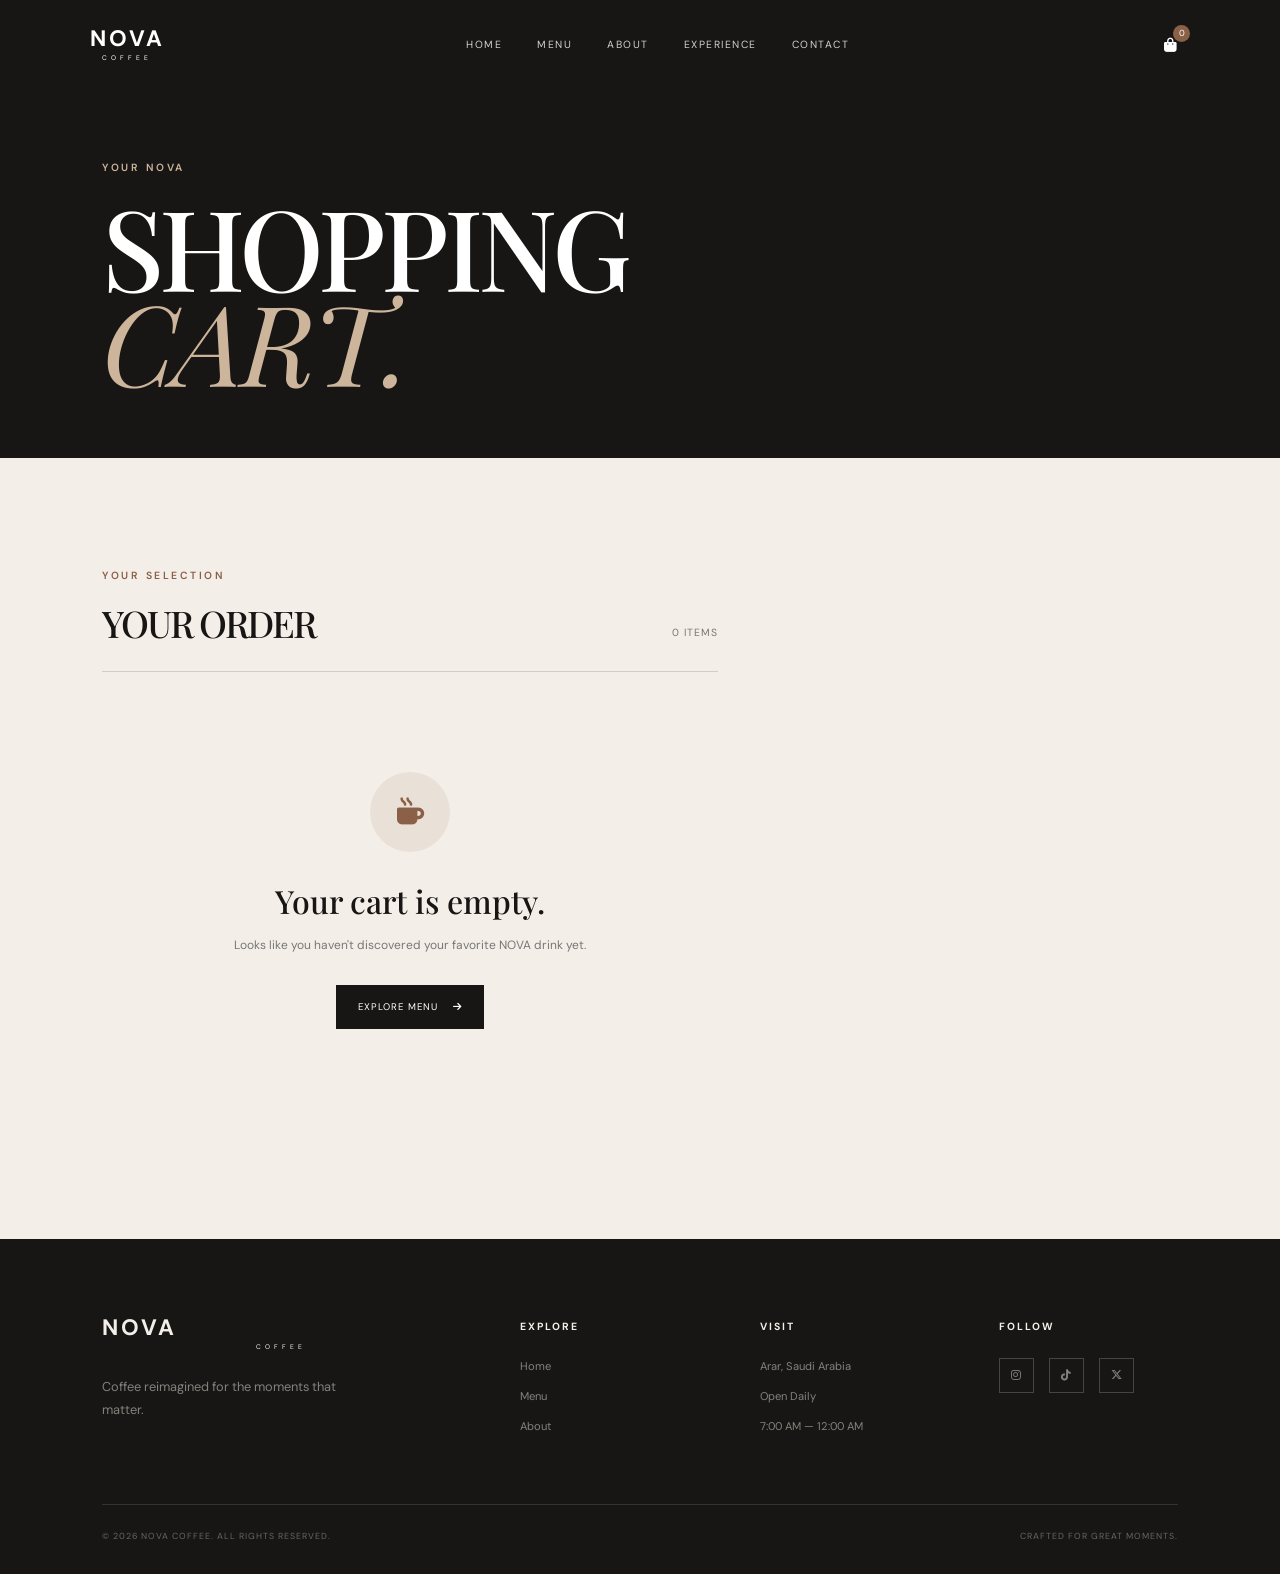
<file: cart.html>
<!DOCTYPE html>
<html lang="en">

<head>

    <meta charset="UTF-8">

    <meta name="viewport"
          content="width=device-width, initial-scale=1.0">

    <meta name="description"
          content="Your NOVA Coffee shopping cart.">

    <title>NOVA COFFEE | Cart</title>


    <!-- Google Fonts -->

    <link rel="preconnect"
          href="https://fonts.googleapis.com">

    <link rel="preconnect"
          href="https://fonts.gstatic.com"
          crossorigin>

    <link href="https://fonts.googleapis.com/css2?family=DM+Sans:wght@400;500;600;700&family=Playfair+Display:ital,wght@400;500;600;700&display=swap"
          rel="stylesheet">


    <!-- Font Awesome -->

    <link rel="stylesheet"
          href="https://cdnjs.cloudflare.com/ajax/libs/font-awesome/6.5.2/css/all.min.css">


    <!-- Main CSS -->

    <link rel="stylesheet"
          href="css/style.css">

    <!-- Cart CSS -->

    <link rel="stylesheet"
          href="css/cart.css">

</head>


<body>


<!-- =========================================
     NAVBAR
========================================= -->

<header class="navbar cart-navbar">

    <a href="index.html"
       class="logo">

        <span>NOVA</span>

        <small>COFFEE</small>

    </a>


    <nav class="nav-links"
         id="navLinks">

        <a href="index.html">
            Home
        </a>

        <a href="menu.html">
            Menu
        </a>

        <a href="index.html#about">
            About
        </a>

        <a href="index.html#experience">
            Experience
        </a>

        <a href="index.html#contact">
            Contact
        </a>

    </nav>


    <div class="nav-right">

        <a href="cart.html"
           class="cart-link active-cart">

            <i class="fa-solid fa-bag-shopping"></i>

            <span class="cart-count">
                0
            </span>

        </a>


        <button class="menu-btn"
                id="menuBtn"
                aria-label="Open menu">

            <i class="fa-solid fa-bars"></i>

        </button>

    </div>

</header>



<!-- =========================================
     CART HERO
========================================= -->

<section class="cart-hero">

    <div class="cart-hero-content">

        <p class="section-label">
            YOUR NOVA
        </p>

        <h1>
            SHOPPING
            <span>CART.</span>
        </h1>

    </div>

</section>



<!-- =========================================
     CART SECTION
========================================= -->

<main class="cart-section">


    <div class="cart-container">


        <!-- =====================================
             CART ITEMS
        ====================================== -->

        <section class="cart-items-section">


            <div class="cart-heading">

                <div>

                    <p class="section-label">
                        YOUR SELECTION
                    </p>

                    <h2>
                        YOUR ORDER
                    </h2>

                </div>


                <span id="itemsCount">
                    0 items
                </span>

            </div>


            <!-- Products inserted by JavaScript -->

            <div id="cartItems"
                 class="cart-items">

            </div>


            <!-- Empty Cart -->

            <div id="emptyCart"
                 class="empty-cart">

                <div class="empty-icon">

                    <i class="fa-solid fa-mug-hot"></i>

                </div>


                <h3>
                    Your cart is empty.
                </h3>


                <p>
                    Looks like you haven't
                    discovered your favorite
                    NOVA drink yet.
                </p>


                <a href="menu.html"
                   class="primary-btn">

                    Explore Menu

                    <i class="fa-solid fa-arrow-right"></i>

                </a>

            </div>

        </section>



        <!-- =====================================
             ORDER SUMMARY
        ====================================== -->

        <aside class="order-summary"
               id="orderSummary">

            <p class="section-label">
                ORDER SUMMARY
            </p>


            <h2>
                YOUR TOTAL
            </h2>


            <div class="summary-line">

                <span>
                    Subtotal
                </span>

                <strong id="subtotal">
                    0 SAR
                </strong>

            </div>


            <div class="summary-line">

                <span>
                    Delivery
                </span>

                <strong id="delivery">
                    15 SAR
                </strong>

            </div>


            <div class="summary-line discount-line">

                <span>
                    Discount
                </span>

                <strong id="discount">
                    - 0 SAR
                </strong>

            </div>


            <div class="summary-total">

                <span>
                    Total
                </span>

                <strong id="total">
                    0 SAR
                </strong>

            </div>


            <button class="checkout-btn"
                    id="checkoutBtn">

                Proceed to Checkout

                <i class="fa-solid fa-arrow-right"></i>

            </button>


            <a href="menu.html"
               class="continue-shopping">

                <i class="fa-solid fa-arrow-left"></i>

                Continue Shopping

            </a>


            <div class="secure-checkout">

                <i class="fa-solid fa-lock"></i>

                Secure checkout

            </div>

        </aside>

    </div>

</main>



<!-- =========================================
     DELETE CONFIRMATION
========================================= -->

<div class="confirm-overlay"
     id="confirmOverlay">

    <div class="confirm-box">

        <button class="confirm-close"
                id="confirmClose">

            <i class="fa-solid fa-xmark"></i>

        </button>


        <div class="confirm-icon">

            <i class="fa-solid fa-trash"></i>

        </div>


        <h3>
            Remove item?
        </h3>


        <p>
            Are you sure you want to
            remove this item from your cart?
        </p>


        <div class="confirm-actions">

            <button id="cancelRemove"
                    class="cancel-btn">

                Cancel

            </button>


            <button id="confirmRemove"
                    class="remove-confirm-btn">

                Remove

            </button>

        </div>

    </div>

</div>



<!-- =========================================
     FOOTER
========================================= -->

<footer id="contact">

    <div class="footer-top">


        <div class="footer-brand">

            <a href="index.html"
               class="logo">

                <span>NOVA</span>

                <small>COFFEE</small>

            </a>


            <p>
                Coffee reimagined for the
                moments that matter.
            </p>

        </div>


        <div class="footer-column">

            <h4>
                Explore
            </h4>

            <a href="index.html">
                Home
            </a>

            <a href="menu.html">
                Menu
            </a>

            <a href="index.html#about">
                About
            </a>

        </div>


        <div class="footer-column">

            <h4>
                Visit
            </h4>

            <p>
                Arar, Saudi Arabia
            </p>

            <p>
                Open Daily
            </p>

            <p>
                7:00 AM — 12:00 AM
            </p>

        </div>


        <div class="footer-column">

            <h4>
                Follow
            </h4>

            <div class="social-links">

                <a href="#">
                    <i class="fa-brands fa-instagram"></i>
                </a>

                <a href="#">
                    <i class="fa-brands fa-tiktok"></i>
                </a>

                <a href="#">
                    <i class="fa-brands fa-x-twitter"></i>
                </a>

            </div>

        </div>

    </div>


    <div class="footer-bottom">

        <p>
            © 2026 NOVA COFFEE.
            ALL RIGHTS RESERVED.
        </p>

        <p>
            CRAFTED FOR GREAT MOMENTS.
        </p>

    </div>

</footer>



<!-- =========================================
     JAVASCRIPT
========================================= -->

<script src="js/script.js"></script>

<script src="js/cart.js"></script>


</body>

</html>
</file>
<file: css/style.css>
/* =========================================
   NOVA COFFEE
   MAIN STYLESHEET
========================================= */


/* =========================================
   RESET
========================================= */

* {
    margin: 0;
    padding: 0;
    box-sizing: border-box;
}

html {
    scroll-behavior: smooth;
}

body {
    font-family: "DM Sans", sans-serif;

    background: #f3eee7;

    color: #171614;

    line-height: 1.5;

    overflow-x: hidden;
}

a {
    color: inherit;

    text-decoration: none;
}

button {
    border: none;

    font-family: inherit;

    cursor: pointer;
}

img {
    display: block;

    max-width: 100%;
}

section {
    position: relative;
}


/* =========================================
   VARIABLES
========================================= */

:root {

    --black: #171614;

    --dark: #201e1b;

    --cream: #f3eee7;

    --light-cream: #eee7de;

    --white: #ffffff;

    --coffee: #8a6047;

    --gold: #c7a47b;

    --muted: #77716b;

    --border: #d5ccc2;

}


/* =========================================
   TYPOGRAPHY
========================================= */

h1,
h2,
h3 {
    font-family: "Playfair Display", serif;

    font-weight: 500;
}

h1 span,
h2 span {
    display: block;

    font-style: italic;
}

.section-label {
    font-size: .65rem;

    font-weight: 600;

    letter-spacing: 2.5px;

    text-transform: uppercase;

    color: var(--coffee);

    margin-bottom: 22px;
}

h2 {
    font-size: clamp(3rem, 6vw, 6rem);

    line-height: .95;

    letter-spacing: -2px;
}


/* =========================================
   NAVBAR
========================================= */

.navbar {
    position: absolute;

    top: 0;
    left: 0;

    width: 100%;

    height: 90px;

    padding: 0 7%;

    display: flex;

    align-items: center;

    justify-content: space-between;

    z-index: 1000;

    color: white;

    transition:
        background .4s ease,
        color .4s ease,
        box-shadow .4s ease;
}

.navbar.scrolled {
    position: fixed;

    background: rgba(23, 22, 20, .96);

    backdrop-filter: blur(12px);

    box-shadow:
        0 10px 30px rgba(0,0,0,.1);
}


/* =========================================
   LOGO
========================================= */

.logo {
    display: flex;

    flex-direction: column;

    line-height: .8;

    letter-spacing: 3px;
}

.logo span {
    font-size: 1.4rem;

    font-weight: 700;
}

.logo small {
    font-size: .42rem;

    letter-spacing: 4px;

    margin-top: 7px;

    text-align: center;
}


/* =========================================
   NAV LINKS
========================================= */

.nav-links {
    display: flex;

    align-items: center;

    gap: 35px;
}

.nav-links a {
    position: relative;

    font-size: .65rem;

    letter-spacing: 1.5px;

    text-transform: uppercase;

    padding: 10px 0;

    opacity: .8;

    transition: .3s ease;
}

.nav-links a:hover,
.nav-links a.active {
    opacity: 1;
}

.nav-links a::after {
    content: "";

    position: absolute;

    left: 0;

    bottom: 0;

    width: 0;

    height: 1px;

    background: currentColor;

    transition: .3s ease;
}

.nav-links a:hover::after,
.nav-links a.active::after {
    width: 100%;
}


/* =========================================
   NAV RIGHT
========================================= */

.nav-right {
    display: flex;

    align-items: center;

    gap: 20px;
}

.cart-link {
    position: relative;

    width: 40px;
    height: 40px;

    display: grid;

    place-items: center;

    font-size: .9rem;
}

.cart-count {
    position: absolute;

    top: 0;
    right: 0;

    width: 17px;
    height: 17px;

    border-radius: 50%;

    background: var(--coffee);

    color: white;

    display: grid;

    place-items: center;

    font-size: .55rem;
}

.menu-btn {
    display: none;

    width: 40px;
    height: 40px;

    background: transparent;

    color: inherit;

    font-size: 1.1rem;
}


/* =========================================
   HERO
========================================= */

.hero {
    min-height: 100vh;

    display: flex;

    align-items: center;

    padding: 160px 8% 100px;

    color: white;

    background:
        url("https://images.unsplash.com/photo-1442512595331-e89e73853f31?auto=format&fit=crop&w=2000&q=90")
        center / cover no-repeat;
}

.hero-overlay {
    position: absolute;

    inset: 0;

    background:
        linear-gradient(
            90deg,
            rgba(0,0,0,.78),
            rgba(0,0,0,.35),
            rgba(0,0,0,.15)
        );
}

.hero-content {
    position: relative;

    z-index: 2;

    max-width: 850px;
}

.hero-content .section-label {
    color: #d9c1a7;
}

.hero h1 {
    font-size: clamp(4.5rem, 11vw, 10rem);

    line-height: .82;

    letter-spacing: -6px;

    margin-bottom: 40px;
}

.hero-description {
    max-width: 500px;

    color: rgba(255,255,255,.78);

    font-size: .95rem;

    line-height: 1.9;

    margin-bottom: 40px;
}


/* =========================================
   BUTTONS
========================================= */

.hero-buttons {
    display: flex;

    align-items: center;

    gap: 30px;
}

.btn {
    display: inline-flex;

    align-items: center;

    justify-content: center;

    gap: 15px;

    padding: 16px 25px;

    font-size: .65rem;

    text-transform: uppercase;

    letter-spacing: 1.5px;

    transition: .35s ease;
}

.primary-btn {
    background: white;

    color: var(--black);
}

.primary-btn:hover {
    background: var(--coffee);

    color: white;

    transform: translateY(-3px);
}

.light-btn {
    background: var(--cream);

    color: var(--black);
}

.light-btn:hover {
    background: white;

    transform: translateY(-3px);
}

.text-btn {
    display: flex;

    align-items: center;

    gap: 12px;

    font-size: .65rem;

    text-transform: uppercase;

    letter-spacing: 1.5px;
}

.text-btn i {
    transition: .3s;
}

.text-btn:hover i {
    transform: translateY(4px);
}


/* =========================================
   HERO SCROLL
========================================= */

.hero-scroll {
    position: absolute;

    bottom: 35px;

    right: 7%;

    display: flex;

    align-items: center;

    gap: 15px;

    font-size: .55rem;

    letter-spacing: 2px;

    opacity: .65;
}

.hero-scroll div {
    width: 55px;

    height: 1px;

    background: white;
}


/* =========================================
   GENERAL SECTIONS
========================================= */

.section-padding {
    padding: 130px 8%;
}


/* =========================================
   INTRO
========================================= */

.intro {
    display: grid;

    grid-template-columns: 100px 1fr;

    gap: 80px;

    background: var(--cream);
}

.intro-number {
    font-size: .65rem;

    letter-spacing: 2px;

    color: var(--coffee);
}

.intro-content {
    max-width: 900px;
}

.intro h2 {
    margin-bottom: 45px;
}

.large-text {
    max-width: 650px;

    font-size: clamp(1.3rem, 2vw, 2rem);

    line-height: 1.6;

    color: #57524d;

    margin-bottom: 40px;
}


/* =========================================
   LINKS
========================================= */

.line-link {
    display: inline-flex;

    align-items: center;

    gap: 15px;

    padding-bottom: 8px;

    border-bottom: 1px solid currentColor;

    font-size: .65rem;

    text-transform: uppercase;

    letter-spacing: 1.5px;

    transition: .3s;
}

.line-link:hover {
    gap: 22px;

    color: var(--coffee);
}


/* =========================================
   SECTION HEADER
========================================= */

.section-header {
    display: flex;

    justify-content: space-between;

    align-items: flex-end;

    gap: 40px;

    margin-bottom: 70px;
}


/* =========================================
   FEATURED GRID
========================================= */

.featured {
    background: var(--light-cream);
}

.featured-grid {
    display: grid;

    grid-template-columns:
        repeat(3, 1fr);

    gap: 30px;
}

.featured-card {
    min-width: 0;
}

.featured-image {
    position: relative;

    height: 500px;

    overflow: hidden;
}

.featured-image img {
    width: 100%;
    height: 100%;

    object-fit: cover;

    transition: transform .8s ease;
}

.featured-card:hover
.featured-image img {
    transform: scale(1.06);
}

.product-number {
    position: absolute;

    top: 20px;
    right: 20px;

    width: 40px;
    height: 40px;

    display: grid;

    place-items: center;

    border-radius: 50%;

    background: rgba(255,255,255,.9);

    font-size: .6rem;
}

.featured-info {
    display: flex;

    justify-content: space-between;

    gap: 20px;

    padding: 25px 0 15px;
}

.product-category {
    font-size: .55rem;

    letter-spacing: 2px;

    color: var(--coffee);

    margin-bottom: 8px;
}

.featured-info h3 {
    font-size: 1.7rem;
}

.product-price {
    font-size: .7rem;

    white-space: nowrap;

    margin-top: 5px;
}

.card-link {
    display: flex;

    justify-content: space-between;

    align-items: center;

    border-top: 1px solid var(--border);

    padding-top: 15px;

    font-size: .6rem;

    text-transform: uppercase;

    letter-spacing: 1.5px;

    transition: .3s;
}

.card-link:hover {
    color: var(--coffee);
}


/* =========================================
   EXPERIENCE
========================================= */

.experience {
    display: grid;

    grid-template-columns: 1fr 1fr;

    min-height: 700px;

    background: var(--dark);

    color: var(--cream);
}

.experience-image {
    overflow: hidden;
}

.experience-image img {
    width: 100%;
    height: 100%;

    object-fit: cover;
}

.experience-content {
    padding: 100px 12%;

    display: flex;

    flex-direction: column;

    justify-content: center;
}

.experience-content .section-label {
    color: #c7a98d;
}

.experience-content h2 {
    margin-bottom: 40px;
}

.experience-content > p {
    max-width: 500px;

    color: rgba(255,255,255,.65);

    line-height: 1.9;

    margin-bottom: 45px;
}

.experience-features {
    display: flex;

    flex-direction: column;

    gap: 20px;
}

.experience-features div {
    display: flex;

    align-items: center;

    gap: 18px;

    font-size: .7rem;

    text-transform: uppercase;

    letter-spacing: 1px;
}

.experience-features i {
    color: #c7a98d;

    width: 25px;
}


/* =========================================
   CTA
========================================= */

.home-cta {
    min-height: 600px;

    display: flex;

    justify-content: center;

    align-items: center;

    text-align: center;

    color: white;

    background:
        linear-gradient(
            rgba(0,0,0,.65),
            rgba(0,0,0,.65)
        ),
        url("https://images.unsplash.com/photo-1514432324607-a09d9b4aefdd?auto=format&fit=crop&w=1800&q=85")
        center / cover no-repeat;
}

.home-cta h2 {
    font-size: clamp(4rem, 8vw, 8rem);

    margin-bottom: 45px;
}

.home-cta .section-label {
    color: #d9c1a7;
}


/* =========================================
   FOOTER
========================================= */

footer {
    background: var(--black);

    color: var(--cream);

    padding: 80px 8% 30px;
}

.footer-top {
    display: grid;

    grid-template-columns:
        2fr 1fr 1fr 1fr;

    gap: 60px;

    padding-bottom: 70px;
}

.footer-brand p {
    max-width: 250px;

    color: #85817c;

    font-size: .8rem;

    line-height: 1.8;

    margin-top: 25px;
}

.footer-column {
    display: flex;

    flex-direction: column;

    gap: 13px;
}

.footer-column h4 {
    font-size: .65rem;

    text-transform: uppercase;

    letter-spacing: 2px;

    margin-bottom: 10px;
}

.footer-column a,
.footer-column p {
    font-size: .7rem;

    color: #85817c;

    transition: .3s;
}

.footer-column a:hover {
    color: white;
}

.social-links {
    display: flex;

    gap: 15px;
}

.social-links a {
    width: 35px;
    height: 35px;

    border: 1px solid #444;

    display: grid;

    place-items: center;
}

.footer-bottom {
    border-top: 1px solid #333;

    padding-top: 25px;

    display: flex;

    justify-content: space-between;

    gap: 20px;

    color: #666;

    font-size: .55rem;

    letter-spacing: 1px;
}


/* =========================================
   REVEAL ANIMATION
========================================= */

.reveal {
    opacity: 0;

    transform: translateY(40px);

    transition:
        opacity .8s ease,
        transform .8s ease;
}

.reveal.active {
    opacity: 1;

    transform: translateY(0);
}


/* =========================================
   TABLET
========================================= */

@media (max-width: 1000px) {

    .nav-links {
        gap: 20px;
    }

    .featured-grid {
        grid-template-columns: repeat(2, 1fr);
    }

    .featured-card:last-child {
        grid-column: span 2;
    }

    .experience-content {
        padding: 70px 8%;
    }

    .footer-top {
        grid-template-columns: repeat(2, 1fr);
    }

}


/* =========================================
   MOBILE NAVIGATION
========================================= */

@media (max-width: 750px) {

    .navbar {
        height: 75px;

        padding: 0 6%;
    }

    .menu-btn {
        display: grid;

        place-items: center;
    }

    .nav-links {
        position: fixed;

        top: 75px;
        left: 0;

        width: 100%;

        padding: 30px 7%;

        background: var(--black);

        display: flex;

        flex-direction: column;

        align-items: flex-start;

        gap: 5px;

        transform: translateY(-120%);

        transition: transform .4s ease;
    }

    .nav-links.active {
        transform: translateY(0);
    }

    .nav-links a {
        width: 100%;

        padding: 15px 0;
    }

    .hero {
        padding: 140px 7% 80px;
    }

    .hero h1 {
        font-size: clamp(4rem, 18vw, 7rem);

        letter-spacing: -4px;
    }

    .hero-buttons {
        flex-direction: column;

        align-items: flex-start;
    }

    .hero-scroll {
        display: none;
    }

    .section-padding {
        padding: 90px 7%;
    }

    .intro {
        grid-template-columns: 1fr;

        gap: 25px;
    }

    .section-header {
        flex-direction: column;

        align-items: flex-start;
    }

    .featured-grid {
        grid-template-columns: 1fr;
    }

    .featured-card:last-child {
        grid-column: auto;
    }

    .featured-image {
        height: 450px;
    }

    .experience {
        grid-template-columns: 1fr;
    }

    .experience-image {
        min-height: 450px;
    }

    .experience-content {
        padding: 80px 7%;
    }

    .home-cta {
        min-height: 500px;
    }

    .footer-top {
        grid-template-columns: 1fr 1fr;

        gap: 40px;
    }

}


/* =========================================
   SMALL MOBILE
========================================= */

@media (max-width: 500px) {

    h2 {
        font-size: 3.2rem;
    }

    .featured-image {
        height: 400px;
    }

    .footer-top {
        grid-template-columns: 1fr;
    }

    .footer-bottom {
        flex-direction: column;
    }

}

/* =========================
   FINAL MOBILE FIX
========================= */

@media (max-width: 750px) {

    .hero {
        min-height: 100svh;
        padding: 130px 20px 80px;
    }

    .hero h1 {
        font-size: clamp(3.5rem, 16vw, 6rem);
        letter-spacing: -3px;
    }

    .hero-description {
        font-size: 0.9rem;
        max-width: 100%;
    }

    .hero-buttons {
        flex-direction: column;
        align-items: stretch;
        gap: 15px;
    }

    .hero-buttons .btn,
    .hero-buttons .text-btn {
        width: 100%;
        justify-content: center;
    }

    .section-padding {
        padding: 80px 20px;
    }

    .featured-image {
        height: 350px;
    }

    .featured-info {
        flex-direction: column;
        gap: 10px;
    }

    .experience-image {
        min-height: 350px;
    }

    .experience-content {
        padding: 70px 20px;
    }

    .footer-top {
        grid-template-columns: 1fr;
    }
}
</file>
<file: css/cart.css>
/* =========================================
   NOVA COFFEE
   CART PAGE
========================================= */


/* =========================================
   NAVBAR
========================================= */

.cart-navbar {
    position: relative;

    background: var(--black);

    color: white;
}

.active-cart {
    color: white;
}


/* =========================================
   CART HERO
========================================= */

.cart-hero {
    min-height: 40vh;

    display: flex;

    align-items: flex-end;

    padding: 70px 8%;

    background: var(--black);

    color: white;
}

.cart-hero-content {
    max-width: 800px;
}

.cart-hero .section-label {
    color: #cdb59b;
}

.cart-hero h1 {
    margin: 0;

    font-size: clamp(4rem, 9vw, 7rem);

    line-height: .85;

    letter-spacing: -5px;
}

.cart-hero h1 span {
    display: block;

    font-family:
        "Playfair Display",
        serif;

    font-style: italic;

    font-weight: 400;

    color: #cdb59b;

    letter-spacing: -3px;
}


/* =========================================
   CART SECTION
========================================= */

.cart-section {
    padding: 110px 8%;

    background: var(--cream);

    min-height: 600px;
}

.cart-container {
    display: grid;

    grid-template-columns:
        minmax(0, 1fr)
        390px;

    gap: 70px;

    max-width: 1400px;

    margin: auto;
}


/* =========================================
   CART HEADING
========================================= */

.cart-heading {
    display: flex;

    align-items: flex-end;

    justify-content: space-between;

    gap: 30px;

    padding-bottom: 30px;

    border-bottom:
        1px solid var(--border);
}

.cart-heading h2 {
    font-size: 2.3rem;

    margin: 0;
}

.cart-heading > span {
    color: #777;

    font-size: .65rem;

    text-transform: uppercase;

    letter-spacing: 1px;
}


/* =========================================
   CART ITEM
========================================= */

.cart-items {
    display: flex;

    flex-direction: column;
}


.cart-item {
    display: grid;

    grid-template-columns:
        125px
        1fr
        auto;

    gap: 25px;

    align-items: center;

    padding: 25px 0;

    border-bottom:
        1px solid var(--border);

    animation:
        cartItemIn .45s ease both;
}


@keyframes cartItemIn {

    from {
        opacity: 0;

        transform:
            translateY(15px);
    }

    to {
        opacity: 1;

        transform:
            translateY(0);
    }

}


/* =========================================
   ITEM IMAGE
========================================= */

.cart-item-image {
    width: 125px;

    height: 140px;

    overflow: hidden;

    background: #ddd;
}


.cart-item-image img {
    width: 100%;

    height: 100%;

    object-fit: cover;

    transition:
        transform .5s ease;
}


.cart-item:hover
.cart-item-image img {
    transform:
        scale(1.06);
}


/* =========================================
   ITEM INFO
========================================= */

.cart-item-info {
    min-width: 0;
}


.cart-item-category {
    color: var(--coffee);

    font-size: .5rem;

    font-weight: 600;

    letter-spacing: 2px;

    text-transform: uppercase;

    margin-bottom: 8px;
}


.cart-item-name {
    font-family:
        "Playfair Display",
        serif;

    font-size: 1.5rem;

    margin-bottom: 7px;
}


.cart-item-price {
    color: #777;

    font-size: .7rem;
}


/* =========================================
   ITEM ACTIONS
========================================= */

.cart-item-actions {
    display: flex;

    align-items: center;

    justify-content: flex-end;

    gap: 25px;
}


.quantity-control {
    display: flex;

    align-items: center;

    border:
        1px solid var(--border);

    height: 40px;
}


.quantity-btn {
    width: 38px;

    height: 38px;

    display: grid;

    place-items: center;

    background: transparent;

    color: var(--black);

    font-size: .7rem;

    transition: .25s;
}


.quantity-btn:hover {
    background: var(--black);

    color: white;
}


.quantity-value {
    width: 35px;

    text-align: center;

    font-size: .7rem;

    font-weight: 600;
}


.cart-item-total {
    min-width: 75px;

    text-align: right;

    font-size: .75rem;

    font-weight: 600;
}


.remove-item {
    width: 30px;

    height: 30px;

    display: grid;

    place-items: center;

    background: transparent;

    color: #999;

    transition: .25s;
}


.remove-item:hover {
    color: #9d4c4c;

    transform:
        scale(1.1);
}


/* =========================================
   EMPTY CART
========================================= */

.empty-cart {
    display: none;

    padding: 100px 20px;

    text-align: center;
}


.empty-cart.show {
    display: block;
}


.empty-icon {
    width: 80px;

    height: 80px;

    display: grid;

    place-items: center;

    margin: 0 auto 25px;

    border-radius: 50%;

    background: #e9e1d7;

    color: var(--coffee);

    font-size: 1.7rem;
}


.empty-cart h3 {
    font-family:
        "Playfair Display",
        serif;

    font-size: 2rem;

    margin-bottom: 10px;
}


.empty-cart p {
    max-width: 400px;

    margin: 0 auto 30px;

    color: #777;

    font-size: .75rem;

    line-height: 1.7;
}


.primary-btn {
    display: inline-flex;

    align-items: center;

    gap: 15px;

    padding: 15px 22px;

    background: var(--black);

    color: white;

    font-size: .6rem;

    text-transform: uppercase;

    letter-spacing: 1px;

    transition: .3s;
}


.primary-btn:hover {
    background: var(--coffee);

    transform:
        translateY(-2px);
}


/* =========================================
   ORDER SUMMARY
========================================= */

.order-summary {
    position: sticky;

    top: 30px;

    align-self: start;

    padding: 35px;

    background: white;

    box-shadow:
        0 20px 60px
        rgba(0,0,0,.07);
}


.order-summary h2 {
    font-family:
        "Playfair Display",
        serif;

    font-size: 2rem;

    margin-bottom: 35px;
}


.summary-line {
    display: flex;

    align-items: center;

    justify-content: space-between;

    padding: 15px 0;

    border-bottom:
        1px solid #eee;

    color: #777;

    font-size: .7rem;
}


.summary-line strong {
    color: var(--black);

    font-size: .7rem;

    font-weight: 500;
}


.discount-line strong {
    color: #648067;
}


.summary-total {
    display: flex;

    justify-content: space-between;

    align-items: center;

    padding: 25px 0;

    margin-bottom: 15px;
}


.summary-total span {
    font-family:
        "Playfair Display",
        serif;

    font-size: 1.3rem;
}


.summary-total strong {
    font-size: 1.2rem;
}


/* =========================================
   CHECKOUT
========================================= */

.checkout-btn {
    width: 100%;

    min-height: 55px;

    display: flex;

    align-items: center;

    justify-content: center;

    gap: 15px;

    background: var(--black);

    color: white;

    font-size: .6rem;

    text-transform: uppercase;

    letter-spacing: 1.2px;

    transition: .3s;
}


.checkout-btn:hover {
    background: var(--coffee);

    transform:
        translateY(-2px);
}


.checkout-btn i {
    transition:
        transform .3s;
}


.checkout-btn:hover i {
    transform:
        translateX(5px);
}


.continue-shopping {
    display: flex;

    align-items: center;

    justify-content: center;

    gap: 10px;

    margin-top: 20px;

    color: #777;

    font-size: .6rem;

    text-transform: uppercase;

    letter-spacing: 1px;
}


.continue-shopping:hover {
    color: var(--black);
}


.secure-checkout {
    display: flex;

    align-items: center;

    justify-content: center;

    gap: 8px;

    margin-top: 30px;

    color: #aaa;

    font-size: .55rem;

    text-transform: uppercase;

    letter-spacing: 1px;
}


/* =========================================
   CONFIRM MODAL
========================================= */

.confirm-overlay {
    position: fixed;

    inset: 0;

    z-index: 3000;

    display: flex;

    align-items: center;

    justify-content: center;

    padding: 20px;

    background:
        rgba(0,0,0,.55);

    backdrop-filter:
        blur(8px);

    opacity: 0;

    visibility: hidden;

    transition: .3s;
}


.confirm-overlay.show {
    opacity: 1;

    visibility: visible;
}


.confirm-box {
    position: relative;

    width: 100%;

    max-width: 420px;

    padding: 45px 35px;

    background: white;

    text-align: center;

    transform:
        translateY(20px)
        scale(.97);

    transition: .3s;
}


.confirm-overlay.show
.confirm-box {
    transform:
        translateY(0)
        scale(1);
}


.confirm-close {
    position: absolute;

    top: 15px;
    right: 15px;

    width: 35px;
    height: 35px;

    display: grid;

    place-items: center;

    background: transparent;

    color: #777;
}


.confirm-icon {
    width: 65px;

    height: 65px;

    display: grid;

    place-items: center;

    margin: 0 auto 20px;

    border-radius: 50%;

    background: #f1e7df;

    color: #9d604d;

    font-size: 1.3rem;
}


.confirm-box h3 {
    font-family:
        "Playfair Display",
        serif;

    font-size: 1.8rem;

    margin-bottom: 10px;
}


.confirm-box p {
    color: #777;

    font-size: .72rem;

    line-height: 1.7;

    margin-bottom: 30px;
}


.confirm-actions {
    display: flex;

    gap: 10px;
}


.confirm-actions button {
    flex: 1;

    height: 45px;

    font-size: .6rem;

    text-transform: uppercase;

    letter-spacing: 1px;
}


.cancel-btn {
    background: #eee;

    color: var(--black);
}


.remove-confirm-btn {
    background: #9d604d;

    color: white;
}


.remove-confirm-btn:hover {
    background: #7e4738;
}


/* =========================================
   RESPONSIVE
========================================= */

@media (max-width: 1050px) {

    .cart-container {
        grid-template-columns: 1fr;

        gap: 60px;
    }


    .order-summary {
        position: relative;

        top: auto;

        max-width: 600px;

        width: 100%;

        margin: auto;
    }

}


@media (max-width: 700px) {

    .cart-hero {
        min-height: 35vh;

        padding: 55px 7%;
    }


    .cart-hero h1 {
        font-size: 4rem;

        letter-spacing: -3px;
    }


    .cart-section {
        padding: 80px 7%;
    }


    .cart-item {
        grid-template-columns:
            90px
            1fr;

        gap: 18px;
    }


    .cart-item-image {
        width: 90px;

        height: 110px;
    }


    .cart-item-actions {
        grid-column: 1 / -1;

        justify-content: space-between;

        padding-top: 5px;
    }


    .cart-item-total {
        min-width: auto;
    }


    .order-summary {
        padding: 28px 22px;
    }

}


@media (max-width: 450px) {

    .cart-heading {
        align-items: flex-start;

        flex-direction: column;

        gap: 10px;
    }


    .cart-heading h2 {
        font-size: 1.8rem;
    }


    .cart-item-actions {
        gap: 12px;
    }


    .quantity-control {
        height: 36px;
    }


    .quantity-btn {
        width: 34px;

        height: 34px;
    }

}
</file>
